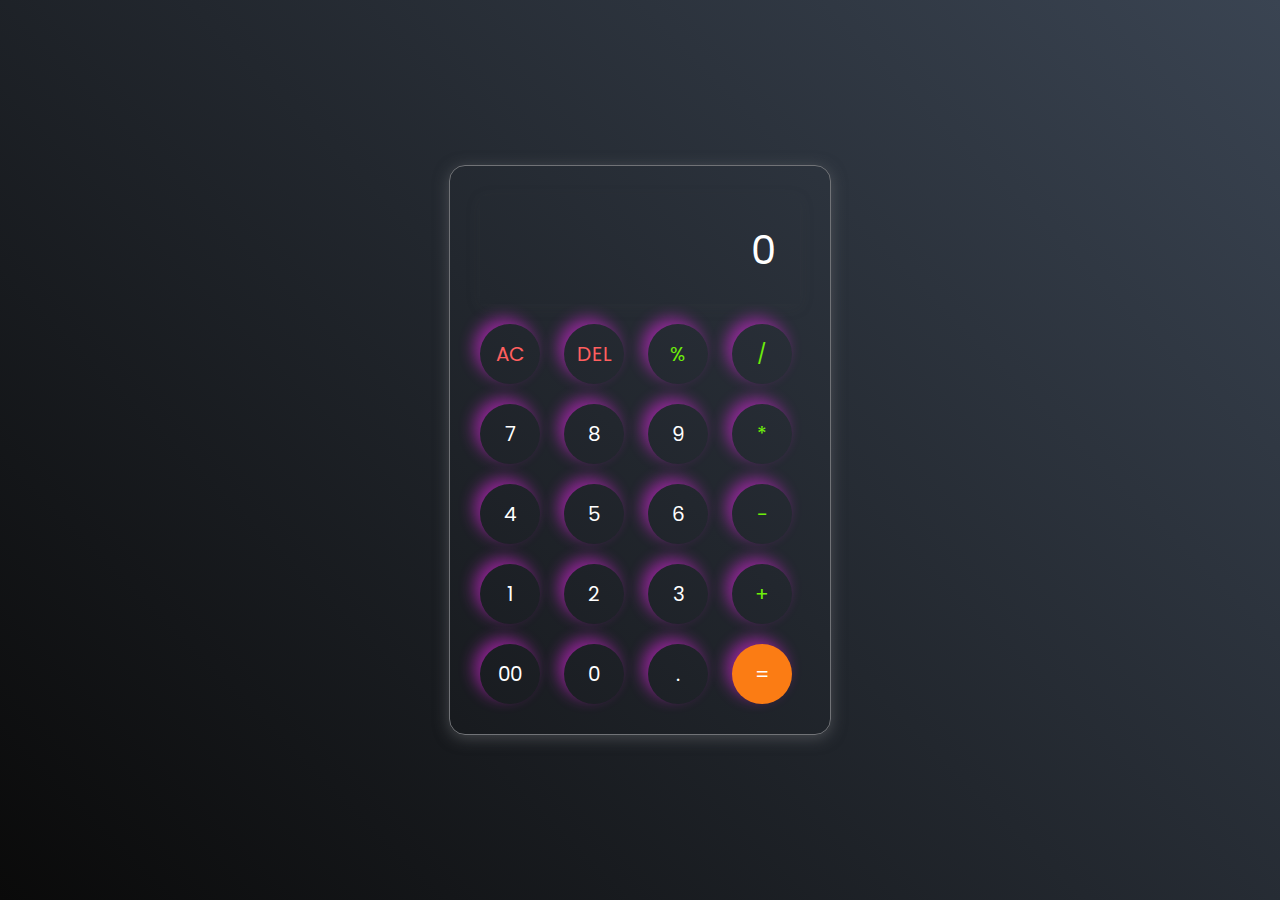
<file: Task 01_Calc/index.html>
<!DOCTYPE html>
<html lang="en">
  <head>
    <meta charset="UTF-8" />
    <meta name="viewport" content="width=device-width, initial-scale=1.0" />
    <link rel="stylesheet" href="style.css" />
    <title>Calculator</title>
  </head>
  <body>
    <div class="calculator">
      <input type="text" placeholder="0" id="inputBox"/>
      <div>
        <button class="cancel">AC</button>
        <button class="cancel">DEL</button>
        <button class="operator">%</button>
        <button class="operator">/</button>
      </div>
      <div>
        <button>7</button>
        <button>8</button>
        <button>9</button>
        <button class="operator">*</button>
      </div>
      <div>
        <button>4</button>
        <button>5</button>
        <button>6</button>
        <button class="operator">-</button>
      </div>
      <div>
        <button>1</button>
        <button>2</button>
        <button>3</button>
        <button class="operator">+</button>
      </div>
      <div>
        <button>00</button>
        <button>0</button>
        <button>.</button>
        <button class="equalBtn">=</button>
      </div>
    </div>

    <script src="script.js"></script>
  </body>
</html>
</file>
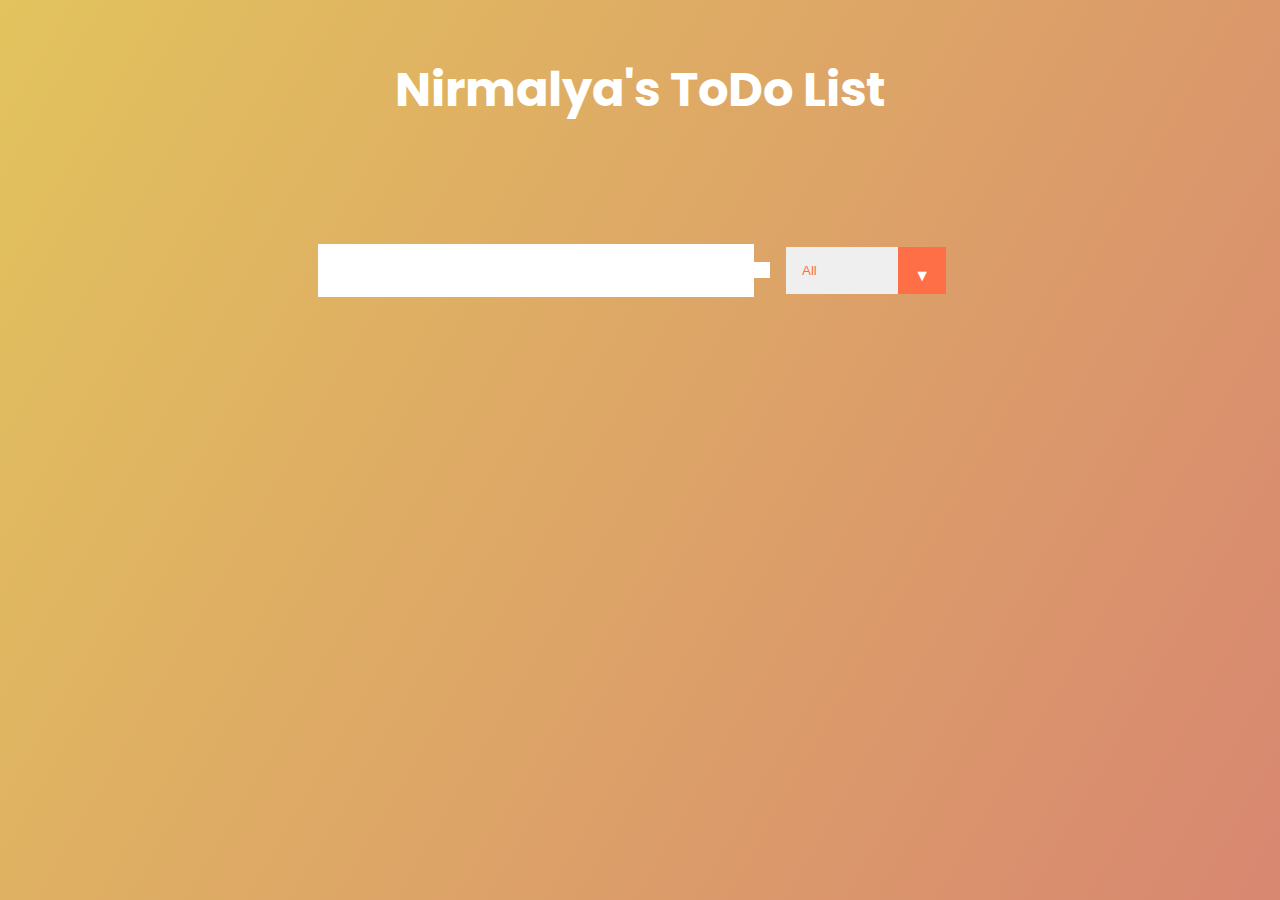
<file: Task 03_ToDo/index.html>
<!DOCTYPE html>
<html lang="en">

<head>
    <meta charset="UTF-8">
    <meta name="viewport" content="width=device-width, initial-scale=1.0">
    
    <link
        href="https://fonts.googleapis.com/css2?family=Lato:wght@700&family=Lora:wght@500&family=Poppins&family=Preahvihear&display=swap"
        rel="stylesheet">
    
    <link rel="stylesheet" href="https://cdnjs.cloudflare.com/ajax/libs/font-awesome/6.4.2/css/all.min.css" integrity="sha512-z3gLpd7yknf1YoNbCzqRKc4qyor8gaKU1qmn+CShxbuBusANI9QpRohGBreCFkKxLhei6S9CQXFEbbKuqLg0DA==" crossorigin="anonymous" referrerpolicy="no-referrer" />

    <link rel="stylesheet" href="./style.css">
    <title>Todo List</title>
</head>
<body>

    <header>
        <h1>Nirmalya's ToDo List</h1>
    </header>
    <form>
        <input type="text" class="todo-input">
        <button class="todo-button" type="submit">
            <i class="fas fa-plus-square"></i>
        </button>
        <div class="select">
            <select name="todos" class="filter-todo">
                <option value="all">All</option>
                <option value="completed">Completed</option>
                <option value="pending">Pending</option>
            </select>
        </div>
    </form>

    <div class="todo-container">
        <ul class="todo-list"></ul>
    </div>

    <script src="./app.js"></script>
</body>
</html>
</file>
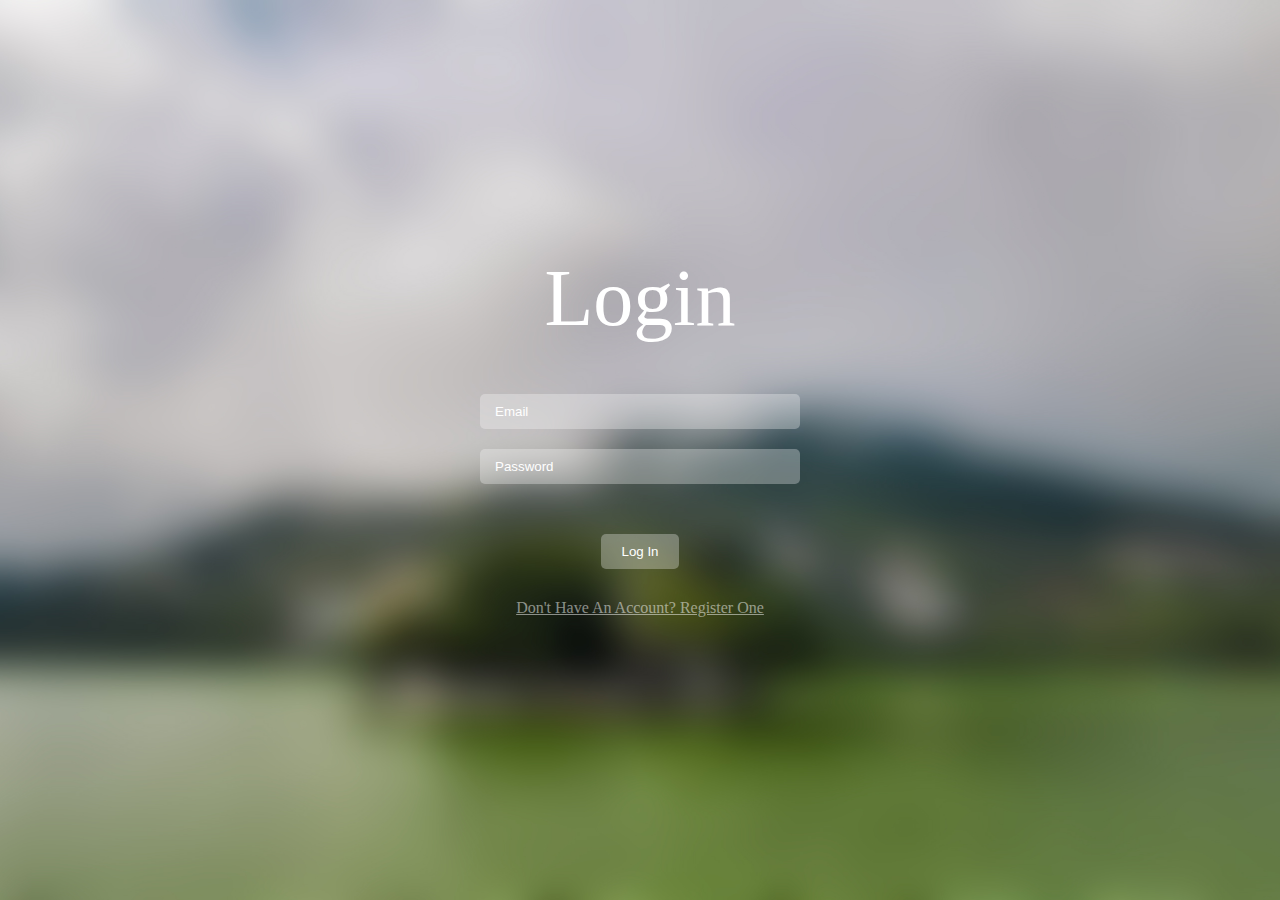
<file: Task 04_Login/public/login.html>
<!DOCTYPE html>
<html lang="en">
<head>
    <meta charset="UTF-8">
    <meta name="viewport" content="width=device-width, initial-scale=1.0">
    <title>Login Page</title>

    <link rel="stylesheet" href="css/form.css">

</head>
<body>

    <div class="alert-box">
        <p class="alert"></p>
    </div>

    <div class="form">
        <h1 class="heading">login</h1>
        <input type="email" placeholder="email" autocomplete="off" class="email" required>
        <input type="password" placeholder="password" autocomplete="off" class="password" required>
        <button class="submit-btn">log in</button>
        <a href="/register" class="link">Don't have an account? Register one</a>
    </div>

    <script src="js/form.js"></script>
    
</body>
</html>
</file>
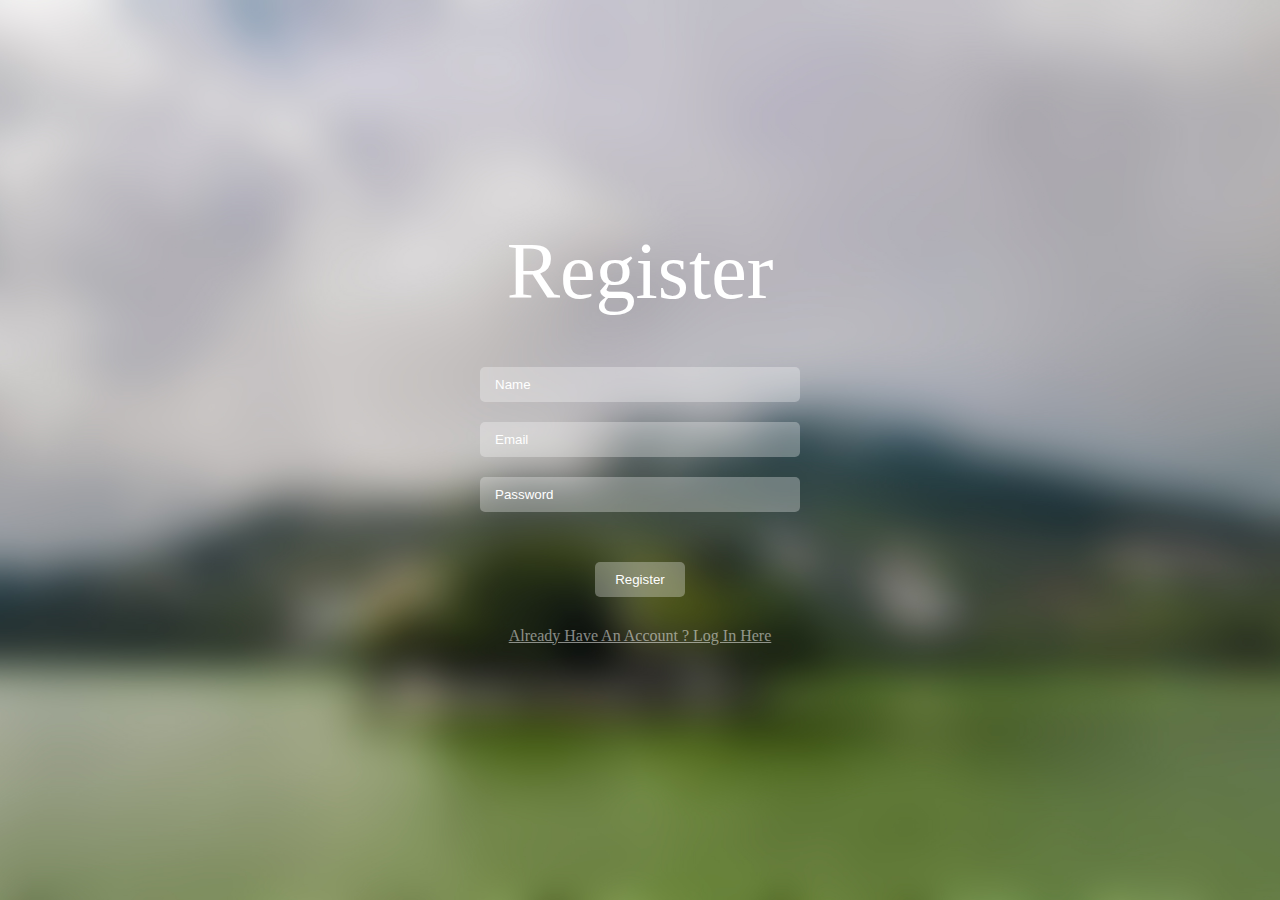
<file: Task 04_Login/public/register.html>
<!DOCTYPE html>
<html lang="en">
<head>
    <meta charset="UTF-8">
    <meta name="viewport" content="width=device-width, initial-scale=1.0">
    <title>Register Page</title>

    <link rel="stylesheet" href="css/form.css">

</head>
<body>

    <div class="alert-box">
        <p class="alert"></p>
    </div>

    <div class="form">
        <h1 class="heading">Register</h1>
        <input type="text" placeholder="name" autocomplete="off" class="name" required>
        <input type="email" placeholder="email" autocomplete="off" class="email" required>
        <input type="password" placeholder="password" autocomplete="off" class="password" required>
        <button class="submit-btn">register</button>
        <a href="/login" class="link">Already have an account ? log in here</a>
    </div>

    <script src="js/form.js"></script>
    
</body>
</html>
</file>
<file: Task 01_Calc/style.css>
@import url('https://fonts.googleapis.com/css2?family=Lato:wght@700&family=Lora:wght@500&family=Poppins&family=Preahvihear&display=swap');

* {
  margin: 0;
  padding: 0;
  box-sizing: border-box;
  font-family: 'Poppins', sans-serif;
}

body {
  width: 100%;
  height: 100vh;
  display: flex;
  justify-content: center;
  align-items: center;
  background: linear-gradient(45deg, #0a0a0a, #3a4452);
}

.calculator {
  border: 1px solid #717377;
  padding: 20px;
  border-radius: 16px;
  background: transparent;
  box-shadow: 0px 3px 15px rgba(113, 115, 119, 0.5);
}

input {
  width: 320px;
  border: none;
  padding: 24px;
  margin: 10px;
  background: transparent;
  box-shadow: 0px 3px 15px rgba(84, 84, 84, 0.1);
  font-size: 40px;
  text-align: right;
  cursor: pointer;
  color: #ffffff;
}

input::placeholder {
  color: #ffffff;
}

button {
  border: none;
  width: 60px;
  height: 60px;
  margin: 10px;
  border-radius: 50%;
  background: transparent;
  color: #ffffff;
  font-size: 20px;
  box-shadow: -6px -6px 15px rgba(255, 39, 255, 0.479);
  cursor: pointer;
}

.equalBtn {
  background-color: #fb7c14;
}

.operator{
    color: #6dee0a;
}

.cancel{
    color: rgb(255, 95, 95);
}
</file>
<file: Task 03_ToDo/style.css>
*{
    margin: 0;
    padding: 0;
    box-sizing: border-box;
}

body{
    background-image: linear-gradient(120deg, #e2c35d, #d88771);
    color: white;
    font-family: 'Poppins', sans-serif;
    min-height: 100vh;
}

header{
    font-size: 1.5rem;
}

header,form{
    min-height: 20vh;
    display: flex;
    justify-content: center;
    align-items: center;
}

form input, form button{
    padding: 0.5rem;
    font-size: 2rem;
    border: none;
    background: white;
}

form button{
    color: #d88771;
    background: white;
    cursor: pointer;
    transition: all 0.3s ease;
}

form button:hover{
    background: #d88771;
    color: white;
}

.todo-container{
    display: flex;
    justify-content: center;
    align-items: center;
}

.todo-list{
    min-width: 30%;
    list-style: none;
}

.todo{
    margin: 0.5rem;
    background: white;
    color: black;
    font-size: 1.5rem;
    display: flex;
    justify-content: space-between;
    align-items: center;
    transition: all 0.5s ease;
}

.todo li{
    flex: 1;
}

.trash-btn, .complete-btn{
    background: #ff6f47;
    color: white;
    border: none;
    padding: 1rem;
    cursor: pointer;
    font-size: 1rem;
}

.complete-btn{
    background: rgb(73, 204, 73);
}

.todo-item{
    padding: 0rem 0.5rem;
}

.fa-trash, .fa-check{
    pointer-events: none;
}

.completed{
    opacity: 0.5;
}

.fall{
    transform: translateX(8rem);
    opacity: 0;
}

select{
    -webkit-appearance: none;
    -moz-appearance: none;
    appearance: none;
    outline: none;
    border: none;
}

.select{
    margin: 1rem;
    position: relative;
    overflow: hidden;
}

select{
    color: #ff6f47;
    width: 10rem;
    cursor: pointer;
    padding: 1rem;
}

.select::after{
    content: "\25BC";
    position: absolute;
    background: #ff6f47;
    top: 0;
    right: 0;
    padding: 1rem;
    pointer-events: none;
    transition: all 0.3s ease;
}

.select:hover::after{
    background: white;
    color: #ff6f47;
}
</file>
<file: Task 04_Login/public/css/form.css>
*{
    margin: 0;
    padding: 0;
    box-sizing: border-box;
}

*:focus{
    outline: none;
}

body{
    position: relative;
    width: 100%;
    min-height: 100vh;
    height: auto;
    display: flex;
    justify-content: center;
    align-items: center;
    background: url('../img/bg.jpg');
    background-size: cover;
    background-position: center;
    font-family: 'roboto';
}

.form{
    width: 400px;
    height: auto;
    color: #fff;
    font-family: 'roboto';
}

.heading{
    opacity: 0;
    text-transform: capitalize;
    text-align: center;
    font-size: 80px;
    font-weight: 300;
    margin-bottom: 50px;
}

input,
.submit-btn{
    width: 80%;
    height: 35px;
    display: block;
    margin: 20px auto;
    border-radius: 5px;
    background: rgba(255, 255, 255, 0.3);
    border: none;
    color: #fff;
    padding: 15px;
    transition: .5s;
    text-transform: capitalize;
}

input::placeholder{
    color: #fff;
}

input:focus,
.submit-btn:hover{
    background: #fff;
    color: #000;
}

input:focus::placeholder{
    color: #000;
}

.submit-btn{
    opacity: 0;
    width: auto;
    padding: 0 20px;
    cursor: pointer;
    margin: 50px auto 0;
    opacity: 0;
}

.link{
    opacity: 0;
    text-align: center;
    text-transform: capitalize;
    color: rgba(255, 255, 255, 0.5);
    display: block;
    margin: 30px auto;
}

.link:hover{
    color: #fff;
}

.alert-box{
    position: absolute;
    top: -100%;
    left: 50%;
    transform: translateX(-50%);
    min-width: 150px;
    max-width: 90%;
    width: auto;
    height: auto;
    padding: 10px;
    text-transform: capitalize;
    background: rgb(255, 119, 119);
    border-top: 10px solid rgb(255, 37, 37);
    border-bottom-left-radius: 10px;
    border-bottom-right-radius: 10px;
    color: #fff;
    font-family: 'roboto';
    text-align: center;
    transition: 1s;
}
</file>
